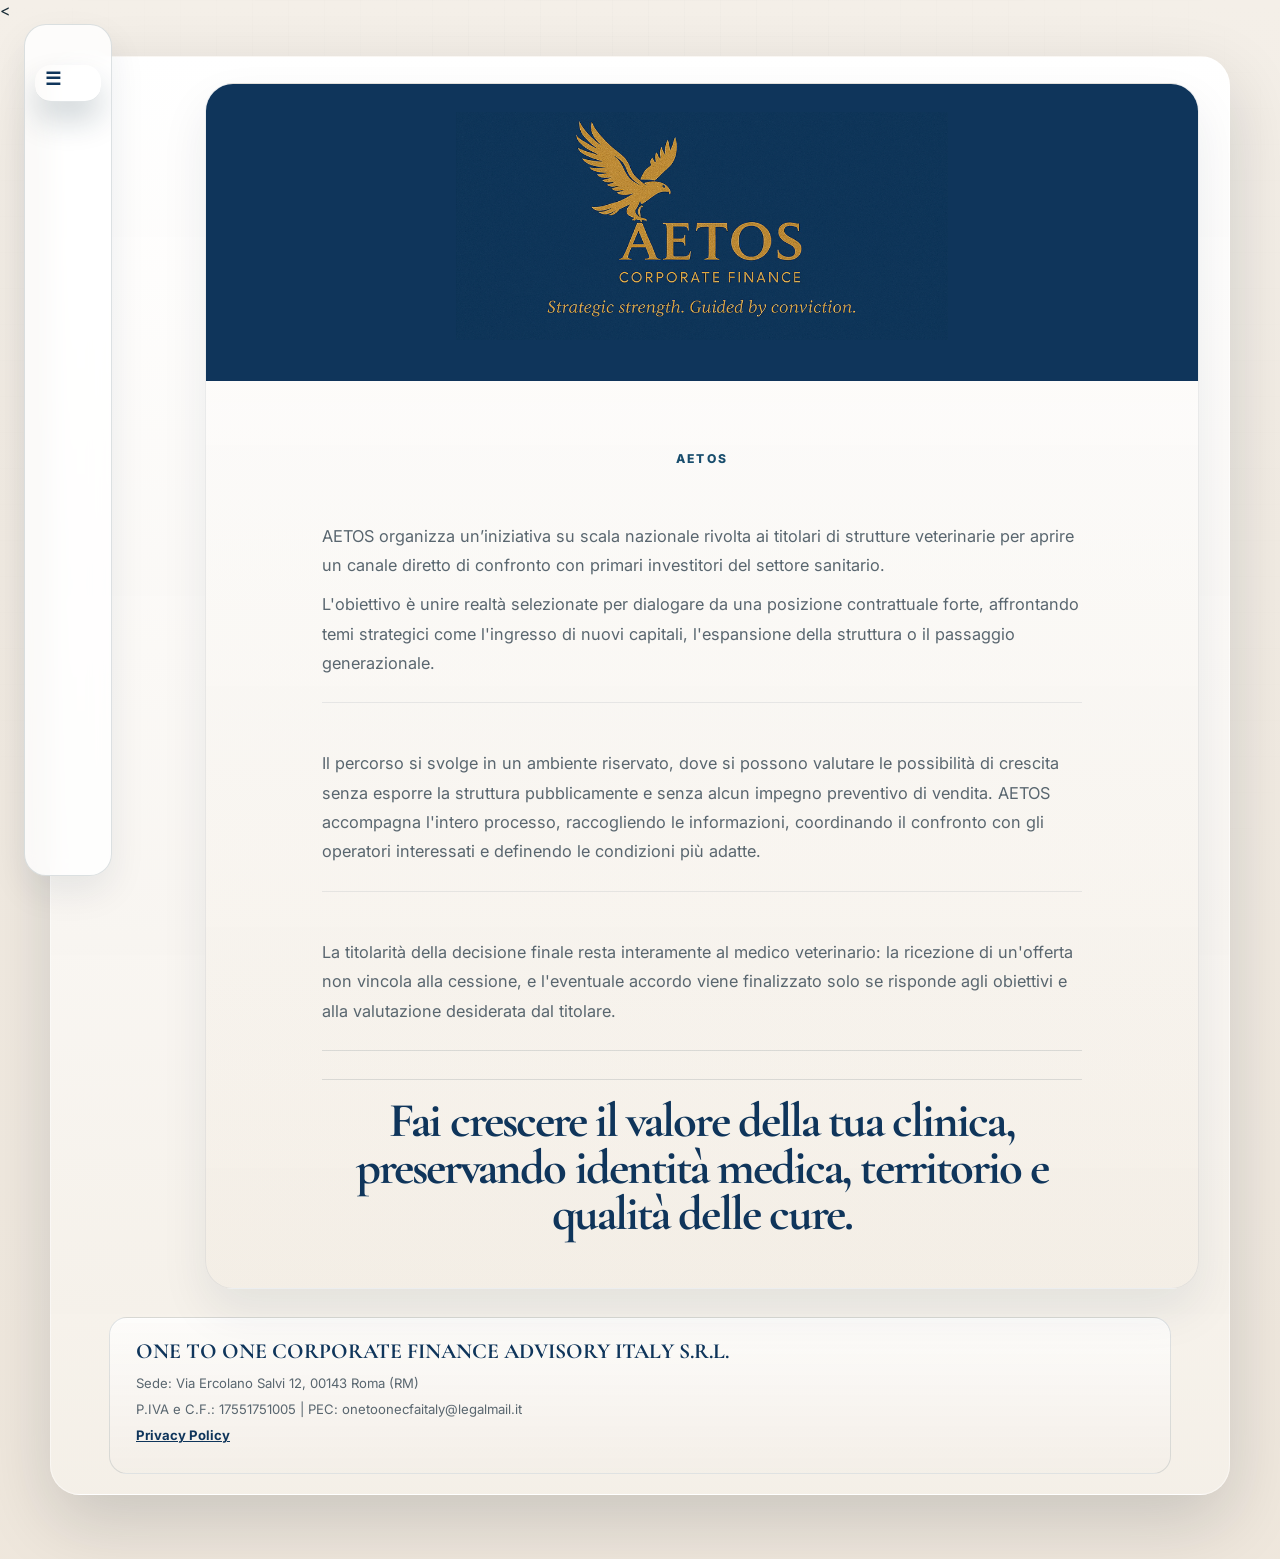
<file: index.html>
<<!DOCTYPE html>
<html lang="it">
<head>
    <meta charset="UTF-8">
    <meta name="viewport" content="width=device-width, initial-scale=1.0">
<link rel="stylesheet" href="style-mobile.css?v=999">
    <title>Candidatura | Veterinary Target Platform</title>

    <style>
        @import url('https://fonts.googleapis.com/css2?family=Cormorant+Garamond:wght@400;500;600;700&family=Inter:wght@400;500;600;700;800&display=swap');

:root {
            --navy-950: #071c2b;
            --navy-900: #0f355b;
            --navy-800: #123a53;
            --navy-700: #184d6d;
            --gold-500: #1b4d6d;
            --gold-400: #2a6488;
            --gold-300: #3d7ca0;
            --ivory: #f4efe7;
            --text: #172b36;
            --muted: #59666f;
            --panel: rgba(255, 255, 255, 0.96);
            --soft-border: rgba(13, 44, 61, 0.12);
            --shadow: 0 32px 90px rgba(7, 20, 29, 0.32);
            --ease-smooth: cubic-bezier(0.16, 1, 0.3, 1);
            --ease-out: cubic-bezier(0.22, 1, 0.36, 1);
        }

        * {
            box-sizing: border-box;
        }

        html {
            scroll-behavior: smooth;
        }

        body {
            margin: 0;
            font-family: "Inter", "Segoe UI", sans-serif;
            background: linear-gradient(180deg, rgba(244, 239, 232, 1), rgba(238, 230, 219, 0.96));
            color: var(--text);
            position: relative;
        }

        body::before {
            content: "";
            position: fixed;
            inset: 0;
            background-image:
                linear-gradient(rgba(13,44,61,0.015) 1px, transparent 1px),
                linear-gradient(90deg, rgba(13,44,61,0.015) 1px, transparent 1px);
            background-size: 36px 36px;
            mask-image: radial-gradient(circle at center, black 35%, transparent 100%);
            pointer-events: none;
        }

        ::selection {
            background: rgba(216, 181, 98, 0.35);
        }

        .page-shell {
            padding: 36px 22px 64px;
            position: relative;
            z-index: 1;
            min-height: 100vh;
        }

        .home-layout {
            max-width: 1180px;
            margin: 0 auto;
            min-height: 100%;
            position: relative;
        }

        .side-rail {
            position: fixed;
            top: 24px;
            left: 24px;
            width: 88px;
            min-height: calc(100vh - 48px);
            background: rgba(255, 255, 255, 0.82);
            border: 1px solid rgba(13, 44, 61, 0.14);
            border-radius: 22px;
            padding: 12px 10px;
            box-shadow: 0 16px 36px rgba(13, 44, 61, 0.08);
            backdrop-filter: blur(10px);
            transition: width 0.25s ease, padding 0.25s ease;
            overflow: hidden;
            z-index: 20;
            display: flex;
            flex-direction: column;
        }

        .side-rail.is-expanded {
            width: 230px;
            padding: 14px 12px;
        }

        .side-brand {
            display: flex;
            justify-content: flex-start;
            align-items: center;
            width: 100%;
            padding: 6px 0 12px 10px;
            border: none;
            background: transparent;
            cursor: pointer;
            border-bottom: 1px solid rgba(13, 44, 61, 0.12);
            margin-bottom: 14px;
            color: var(--navy-900);
            font-size: 1.1rem;
            line-height: 1;
        }

        .side-menu {
            display: none;
            flex-direction: column;
            gap: 10px;
            width: 100%;
            margin-top: 4px;
        }

        .side-rail.is-expanded .side-menu {
            display: flex;
        }

        .side-menu-button {
            width: 100%;
            display: flex;
            align-items: center;
            justify-content: center;
            gap: 10px;
            padding: 12px 14px;
            border: 1px solid rgba(13, 44, 61, 0.12);
            border-radius: 14px;
            background: rgba(255,255,255,0.9);
            color: var(--navy-900);
            font-size: 0.78rem;
            font-weight: 800;
            letter-spacing: 0.1em;
            text-transform: uppercase;
            cursor: pointer;
            transition: transform 0.25s var(--ease-out), border-color 0.25s var(--ease-out), box-shadow 0.25s var(--ease-out), background 0.25s var(--ease-out);
            text-align: center;
            position: relative;
            overflow: hidden;
        }

        .side-menu-button::after {
            content: "";
            position: absolute;
            left: 12px;
            right: 12px;
            bottom: 7px;
            height: 1px;
            background: rgba(13, 44, 61, 0.7);
            transform: scaleX(0);
            transform-origin: left center;
            transition: transform 0.3s var(--ease-out);
        }

        .side-menu-button:hover::after {
            transform: scaleX(1);
        }

        .side-menu-button:hover {
            transform: translateY(-1px);
            border-color: rgba(13, 44, 61, 0.26);
            box-shadow: 0 8px 18px rgba(13, 44, 61, 0.06);
            background: rgba(255,255,255,1);
        }

        .menu-icon {
            font-size: 1rem;
            line-height: 1;
        }

        .content-panel {
            min-height: 520px;
            background: linear-gradient(180deg, rgba(255,255,255,0.97), rgba(244,239,232,0.99));
            border: 1px solid rgba(13, 44, 61, 0.08);
            border-radius: 28px;
            box-shadow: 0 22px 48px rgba(13, 44, 61, 0.08);
            overflow: hidden;
            position: relative;
            margin-left: 124px;
        }

        .content-panel::before {
            display: none;
        }

        .home-empty-state {
            min-height: 420px;
            display: flex;
            align-items: center;
            justify-content: center;
            background: linear-gradient(180deg, rgba(255,255,255,0.1), rgba(216, 181, 98, 0.02));
            border-radius: 0 0 28px 28px;
            padding: 36px 18px 44px;
        }

        .origination-shell {
            width: min(100%, 860px);
            margin: 0 auto;
            padding: 12px 0 6px;
        }

        .origination-header {
            text-align: center;
            margin-bottom: 32px;
        }

        .origination-kicker {
            margin: 0;
            color: var(--navy-700);
            font-size: 0.76rem;
            font-weight: 800;
            letter-spacing: 0.18em;
            text-transform: uppercase;
        }

        .origination-flow {
            display: flex;
            flex-direction: column;
            align-items: center;
            gap: 22px;
        }

        .origination-step {
            width: min(100%, 760px);
            display: flex;
            align-items: center;
            gap: 20px;
            padding: 24px 0;
            background: transparent;
            border: none;
            border-bottom: 1px solid rgba(13, 44, 61, 0.08);
            border-radius: 0;
            box-shadow: none;
            opacity: 0;
            transform: translateY(24px);
            animation: originationFadeUp 0.7s ease forwards;
        }

        .origination-step-result {
            border-bottom: 1px solid rgba(13, 44, 61, 0.12);
            background: transparent;
            box-shadow: none;
        }

        .step-01 {
            animation-delay: 0.15s;
        }

        .step-02 {
            animation-delay: 0.9s;
        }

        .step-03 {
            animation-delay: 1.65s;
        }

        .step-copy {
            display: flex;
            flex-direction: column;
            gap: 10px;
            width: 100%;
        }

        .step-description {
            margin: 0;
            color: var(--muted);
            font-size: 1.02rem;
            line-height: 1.8;
        }

        .origination-slogan-wrap {
            width: min(100%, 760px);
            margin: 28px auto 0;
            text-align: center;
            opacity: 0;
            transform: translateY(24px);
            animation: originationFadeUp 0.8s ease forwards;
            animation-delay: 2.45s;
            padding-top: 18px;
            border-top: 1px solid rgba(13, 44, 61, 0.12);
        }

        .origination-slogan {
            margin: 0;
            color: var(--navy-900);
            font-family: "Cormorant Garamond", Georgia, serif;
            font-weight: 700;
            font-size: clamp(2.5rem, 3.8vw, 4.2rem);
            line-height: 0.96;
            letter-spacing: -0.04em;
        }

        .home-main-content {
            width: min(100%, 1040px);
            margin: 0 auto;
            padding: 8px 0 18px;
        }

        .section-shell {
            width: min(100%, 1000px);
            margin: 0 auto;
        }

        .hero-section {
            display: grid;
            grid-template-columns: minmax(0, 1.45fr) minmax(250px, 0.75fr);
            gap: 28px;
            align-items: center;
            padding: 10px 0 8px;
        }

        .section-kicker {
            margin: 0 0 14px;
            color: var(--navy-700);
            font-size: 0.74rem;
            font-weight: 800;
            letter-spacing: 0.18em;
            text-transform: uppercase;
        }

        .hero-copy h1 {
            margin: 0;
            font-size: clamp(3rem, 4vw, 5rem);
            line-height: 0.96;
            letter-spacing: -0.05em;
        }

        .lead {
            margin: 22px 0 0;
            color: var(--muted);
            font-size: 1.08rem;
            line-height: 1.8;
            max-width: 720px;
        }

        .hero-badges {
            display: flex;
            flex-wrap: wrap;
            gap: 12px;
            margin-top: 22px;
        }

        .mini-badge {
            display: inline-flex;
            align-items: center;
            padding: 10px 14px;
            border-radius: 999px;
            background: rgba(15, 53, 91, 0.06);
            border: 1px solid rgba(15, 53, 91, 0.12);
            font-size: 0.82rem;
            font-weight: 700;
            color: var(--navy-900);
            line-height: 1.2;
        }

        .hero-actions {
            margin-top: 28px;
        }

        .primary-button {
            display: inline-flex;
            align-items: center;
            justify-content: center;
            padding: 16px 24px;
            border-radius: 16px;
            background: linear-gradient(135deg, var(--navy-900), var(--navy-700), var(--gold-500));
            color: #edf4fb;
            font-size: 0.88rem;
            font-weight: 800;
            letter-spacing: 0.08em;
            text-transform: uppercase;
            text-decoration: none;
            box-shadow: 0 18px 30px rgba(13, 44, 61, 0.18);
            transition: transform 0.2s ease, box-shadow 0.2s ease, filter 0.2s ease;
        }

        .primary-button:hover {
            transform: translateY(-1px);
            box-shadow: 0 24px 38px rgba(13, 44, 61, 0.24);
            filter: brightness(1.04);
        }

        .hero-panel {
            background: linear-gradient(180deg, rgba(15, 53, 91, 0.06), rgba(15, 53, 91, 0.02));
            border: 1px solid rgba(15, 53, 91, 0.12);
            border-radius: 24px;
            padding: 22px 20px;
            box-shadow: inset 0 1px 0 rgba(255,255,255,0.7);
        }

        .metric {
            display: flex;
            flex-direction: column;
            gap: 4px;
            padding: 14px 0;
            border-bottom: 1px solid rgba(13, 44, 61, 0.08);
        }

        .metric:last-child {
            border-bottom: none;
            padding-bottom: 0;
        }

        .metric-value {
            font-size: clamp(1.8rem, 2vw, 2.6rem);
            font-weight: 800;
            line-height: 1;
            color: var(--navy-900);
            font-family: "Cormorant Garamond", Georgia, serif;
            letter-spacing: -0.04em;
        }

        .metric-label {
            color: var(--muted);
            font-size: 0.86rem;
            line-height: 1.6;
        }

        .section-heading {
            margin-bottom: 24px;
        }

        .section-heading h2 {
            margin: 0;
        }

        .comparison-grid,
        .conditions-grid,
        .process-grid {
            display: grid;
            gap: 20px;
        }

        .comparison-grid {
            grid-template-columns: repeat(2, minmax(0, 1fr));
        }

        .comparison-card,
        .condition-card,
        .process-step,
        .compact-form {
            background: linear-gradient(180deg, rgba(255,255,255,0.65), rgba(244,239,232,0.7));
            border: 1px solid rgba(13, 44, 61, 0.08);
            border-radius: 24px;
            box-shadow: inset 0 1px 0 rgba(255,255,255,0.7);
        }

        .comparison-card {
            padding: 24px 22px;
            transition: transform 0.25s var(--ease-out), border-color 0.25s var(--ease-out), box-shadow 0.25s var(--ease-out);
        }

        .comparison-card--featured {
            background: linear-gradient(180deg, rgba(15, 53, 91, 0.05), rgba(15, 53, 91, 0.02));
            border-color: rgba(15, 53, 91, 0.18);
            box-shadow: 0 22px 34px rgba(13, 44, 61, 0.06), inset 0 1px 0 rgba(255,255,255,0.7);
        }

        .comparison-card:hover,
        .condition-card:hover,
        .process-step:hover {
            transform: translateY(-2px);
            border-color: rgba(13, 44, 61, 0.18);
            box-shadow: 0 18px 28px rgba(13, 44, 61, 0.06), inset 0 1px 0 rgba(255,255,255,0.8);
        }

        .card-tag {
            display: inline-flex;
            padding: 8px 10px;
            border-radius: 999px;
            background: rgba(15, 53, 91, 0.06);
            border: 1px solid rgba(15, 53, 91, 0.12);
            color: var(--navy-700);
            font-size: 0.72rem;
            font-weight: 800;
            letter-spacing: 0.12em;
            text-transform: uppercase;
        }

        .comparison-card h3,
        .condition-card h3,
        .process-step h3 {
            margin: 18px 0 10px;
            color: var(--navy-900);
            font-size: 1.4rem;
            line-height: 1.2;
            font-family: "Cormorant Garamond", Georgia, serif;
        }

        .comparison-card ul {
            list-style: none;
            padding: 0;
            margin: 0;
            display: grid;
            gap: 10px;
        }

        .comparison-card li {
            position: relative;
            padding-left: 18px;
            color: var(--muted);
            line-height: 1.6;
            font-size: 0.96rem;
        }

        .comparison-card li::before {
            content: "✦";
            position: absolute;
            left: 0;
            top: 0;
            color: var(--navy-700);
        }

        .process-grid {
            grid-template-columns: repeat(4, minmax(0, 1fr));
        }

        .process-step {
            padding: 22px 18px;
        }

        .step-number {
            display: inline-flex;
            min-width: 48px;
            justify-content: center;
            padding: 7px 10px;
            border-radius: 10px;
            background: rgba(15, 53, 91, 0.06);
            color: var(--navy-900);
            font-size: 0.82rem;
            font-weight: 800;
            letter-spacing: 0.12em;
            text-transform: uppercase;
        }

        .process-step p {
            margin: 0;
            color: var(--muted);
            line-height: 1.7;
            font-size: 0.94rem;
        }

        .conditions-grid {
            grid-template-columns: repeat(auto-fit, minmax(280px, 1fr));
        }

        .condition-card {
            padding: 22px 20px;
        }

        .condition-tag {
            display: inline-flex;
            margin-bottom: 10px;
            padding: 9px 10px;
            border-radius: 10px;
            background: rgba(15, 53, 91, 0.06);
            border: 1px solid rgba(15, 53, 91, 0.12);
            color: var(--navy-900);
            font-size: 0.76rem;
            font-weight: 800;
            letter-spacing: 0.12em;
            text-transform: uppercase;
        }

        .condition-card p {
            margin: 0;
            color: var(--muted);
            line-height: 1.7;
            font-size: 0.96rem;
        }

        .application-section {
            padding-top: 6px;
        }

        .compact-form {
            padding: 22px;
        }

        .compact-form .grid {
            gap: 18px;
        }

        .checkbox-row {
            margin-top: 18px;
        }

        .checkbox-label {
            display: flex;
            align-items: center;
            gap: 10px;
            font-family: "Inter", "Segoe UI", sans-serif;
            font-size: 0.95rem;
            font-weight: 600;
            color: var(--muted);
        }

        .checkbox-label input {
            width: 18px;
            height: 18px;
            accent-color: var(--navy-900);
            margin: 0;
        }

        .privacy-error {
            display: none;
            margin: 10px 0 0 28px;
            color: #b42318;
            font-size: 0.9rem;
            font-weight: 700;
            line-height: 1.5;
        }

        .privacy-error.is-visible {
            display: block;
        }

        .home-section-spacer {
            padding-top: 6px;
        }

        @keyframes originationFadeUp {
            0% {
                opacity: 0;
                transform: translateY(24px);
            }
            100% {
                opacity: 1;
                transform: translateY(0);
            }
        }

        .content-section {
            display: none;
            padding: 30px 28px 40px;
        }

        .content-section.is-visible {
            display: block;
        }

        #progetto-section {
            min-height: 420px;
            padding: 0;
            background: transparent;
        }

        #candidati-section {
            padding-top: 18px;
        }

        #candidati-section form {
            padding: 8px 8px 6px;
        }

        #candidati-section form h2 {
            margin-top: 56px;
            margin-bottom: 20px;
        }

        #candidati-section form h2:first-of-type {
            margin-top: 18px;
        }

        #candidati-section .grid {
            gap: 28px;
            margin-bottom: 10px;
        }

        #candidati-section .question {
            margin: 0 0 22px;
            padding: 18px 18px 16px;
            border: 1px solid rgba(13, 44, 61, 0.08);
            border-radius: 22px;
            background: linear-gradient(180deg, rgba(255,255,255,0.52), rgba(244,239,232,0.65));
            box-shadow: inset 0 1px 0 rgba(255,255,255,0.7);
            transition: transform 0.3s var(--ease-out), border-color 0.3s var(--ease-out), box-shadow 0.3s var(--ease-out), background 0.3s var(--ease-out);
        }

        #candidati-section .question:hover {
            transform: translateY(-2px);
            border-color: rgba(13, 44, 61, 0.16);
            box-shadow: 0 16px 30px rgba(13, 44, 61, 0.06), inset 0 1px 0 rgba(255,255,255,0.8);
            background: linear-gradient(180deg, rgba(255,255,255,0.7), rgba(244,239,232,0.8));
        }

        #candidati-section .question + .question {
            margin-top: 8px;
        }

        #candidati-section .question > label {
            margin-bottom: 12px;
        }

        #candidati-section .question .note {
            margin-bottom: 12px;
        }

        #candidati-section .grid .question {
            margin-bottom: 0;
        }

        #candidati-section form button {
            margin-top: 32px;
        }

        #candidati-section.is-visible h2,
        #candidati-section.is-visible .question,
        #candidati-section.is-visible .grid,
        #candidati-section.is-visible button {
            opacity: 0;
            transform: translateY(22px);
            animation: candidateSectionReveal 0.75s var(--ease-smooth) forwards;
        }

        #candidati-section.is-visible h2 {
            animation-delay: 0.06s;
        }

        #candidati-section.is-visible .grid {
            animation-delay: 0.12s;
        }

        #candidati-section.is-visible .question {
            animation-delay: 0.18s;
        }

        #candidati-section.is-visible button {
            animation-delay: 0.32s;
        }

        @keyframes candidateSectionReveal {
            0% {
                opacity: 0;
                transform: translateY(22px);
            }
            100% {
                opacity: 1;
                transform: translateY(0);
            }
        }

        [data-reveal] {
            opacity: 0;
            transform: translateY(20px);
            transition: opacity 0.7s var(--ease-smooth), transform 0.7s var(--ease-smooth), box-shadow 0.35s var(--ease-out), border-color 0.35s var(--ease-out);
        }

        [data-reveal].is-visible {
            opacity: 1;
            transform: translateY(0);
        }

        .simple-page {
            max-width: 760px;
            margin: 0 auto;
            padding: 34px 36px 18px;
        }

        .content-section.is-visible {
            display: block;
        }

        .simple-page h1 {
            margin-bottom: 12px;
        }

        .simple-page p {
            color: var(--muted);
            line-height: 1.8;
            font-size: 1.02rem;
        }

        .simple-page .lead {
            margin: 0 0 22px;
            color: var(--muted);
            font-size: 1rem;
        }

        .privacy-page {
            max-width: 860px;
        }

        .privacy-page h1 {
            color: var(--navy-900);
            font-family: "Cormorant Garamond", Georgia, serif;
            font-size: clamp(2.2rem, 3.2vw, 3.5rem);
            line-height: 1.05;
            letter-spacing: -0.03em;
        }

        .privacy-page h2 {
            margin: 34px 0 10px;
            color: var(--navy-900);
            font-family: "Cormorant Garamond", Georgia, serif;
            font-size: clamp(1.55rem, 2vw, 2.1rem);
            line-height: 1.1;
        }

        .privacy-page p,
        .privacy-page li {
            color: var(--muted);
            font-size: 0.98rem;
            line-height: 1.8;
        }

        .privacy-page ul {
            margin: 0 0 22px;
            padding-left: 22px;
        }

        .privacy-page li {
            margin-bottom: 12px;
            padding-left: 4px;
        }

        .privacy-page a {
            color: var(--navy-900);
            font-weight: 700;
        }

        .privacy-page strong {
            color: var(--text);
        }

        .profile-grid {
            display: grid;
            grid-template-columns: repeat(2, minmax(0, 1fr));
            gap: 22px;
            margin-top: 26px;
        }

        .profile-card {
            position: relative;
            background: linear-gradient(180deg, rgba(255,255,255,0.72), rgba(244,239,232,0.82));
            border: 1px solid rgba(13, 44, 61, 0.12);
            border-radius: 26px;
            padding: 26px 24px;
            box-shadow: inset 0 1px 0 rgba(255,255,255,0.8), 0 18px 34px rgba(13, 44, 61, 0.06);
            overflow: hidden;
            transition: transform 0.35s var(--ease-out), box-shadow 0.35s var(--ease-out), border-color 0.35s var(--ease-out);
        }

        .profile-card::before {
            content: "";
            position: absolute;
            inset: 0 auto auto 0;
            width: 100%;
            height: 4px;
            background: linear-gradient(90deg, var(--navy-900), var(--gold-500), transparent);
        }

        .profile-card:hover {
            transform: translateY(-3px);
            border-color: rgba(13, 44, 61, 0.18);
            box-shadow: 0 24px 44px rgba(13, 44, 61, 0.09), inset 0 1px 0 rgba(255,255,255,0.85);
        }

        .profile-badge {
            display: inline-flex;
            align-items: center;
            padding: 7px 10px;
            border-radius: 999px;
            background: rgba(15, 53, 91, 0.06);
            border: 1px solid rgba(15, 53, 91, 0.1);
            color: var(--navy-900);
            font-size: 0.7rem;
            font-weight: 800;
            letter-spacing: 0.12em;
            text-transform: uppercase;
        }

        .profile-name {
            margin: 20px 0 8px;
            color: var(--navy-900);
            font-family: "Cormorant Garamond", Georgia, serif;
            font-size: clamp(2rem, 2.2vw, 2.8rem);
            line-height: 1;
            letter-spacing: -0.03em;
        }

        .profile-role {
            margin: 0 0 14px;
            color: var(--navy-700);
            font-size: 0.85rem;
            font-weight: 800;
            letter-spacing: 0.08em;
            text-transform: uppercase;
        }

        .profile-card p {
            margin: 0;
            color: var(--muted);
            line-height: 1.8;
            font-size: 0.98rem;
        }

        .contact-layout {
            display: grid;
            grid-template-columns: repeat(2, minmax(0, 1fr));
            gap: 20px;
            margin-top: 18px;
        }

        .contact-card {
            background: linear-gradient(180deg, rgba(15, 53, 91, 0.03), rgba(15, 53, 91, 0.01));
            border: 1px solid rgba(15, 53, 91, 0.10);
            border-radius: 20px;
            padding: 24px 22px;
            box-shadow: inset 0 1px 0 rgba(255,255,255,0.45);
            transition: transform 0.35s var(--ease-out), box-shadow 0.35s var(--ease-out), border-color 0.35s var(--ease-out);
        }

        .contact-card:hover {
            transform: translateY(-2px);
            border-color: rgba(13, 44, 61, 0.2);
            box-shadow: 0 18px 34px rgba(13, 44, 61, 0.08), inset 0 1px 0 rgba(255,255,255,0.6);
        }

        .contact-label {
            margin: 0 0 10px;
            color: var(--navy-900);
            font-size: 0.7rem;
            font-weight: 800;
            letter-spacing: 0.14em;
            text-transform: uppercase;
        }

        .contact-value {
            margin: 0;
            color: var(--text);
            font-size: 1rem;
            line-height: 1.7;
        }

        .contact-value a {
            color: var(--navy-900);
            text-decoration: none;
            font-weight: 600;
            position: relative;
        }

        .contact-value a::after {
            content: "";
            position: absolute;
            left: 0;
            bottom: -2px;
            width: 100%;
            height: 1px;
            background: rgba(13, 44, 61, 0.72);
            transform: scaleX(0);
            transform-origin: left;
            transition: transform 0.3s var(--ease-out);
        }

        .contact-value a:hover::after {
            transform: scaleX(1);
        }

        .contact-value a:hover {
            text-decoration: none;
        }

        .container {
            max-width: 1180px;
            margin: 0 auto;
            background: linear-gradient(180deg, rgba(255,255,255,0.985), rgba(244,239,232,0.97));
            border: 1px solid rgba(255,255,255,0.45);
            border-radius: 30px;
            box-shadow: 0 26px 70px rgba(7, 20, 29, 0.16);
            padding: 26px 30px 20px;
            overflow: hidden;
            position: relative;
        }

        .container::before {
            display: none;
        }

        .brand-header {
            display: flex;
            justify-content: center;
            padding: 10px 0 22px;
            border-bottom: 1px solid rgba(15, 53, 91, 0.22);
            margin-bottom: 22px;
            background: linear-gradient(180deg, #0f355b 0%, #0f355b 100%);
            border-radius: 22px 22px 0 0;
        }

        .brand-header img {
            display: block;
            width: min(100%, 540px);
            height: auto;
            filter: none;
            opacity: 1;
            padding: 18px 24px;
        }

        .hero {
            display: grid;
            grid-template-columns: minmax(0, 1.6fr) minmax(260px, 0.9fr);
            gap: 24px;
            align-items: center;
            padding: 16px 0 10px;
        }

        .eyebrow {
            margin: 0 0 10px;
            color: var(--navy-700);
            font-size: 0.72rem;
            font-weight: 800;
            letter-spacing: 0.18em;
            text-transform: uppercase;
        }

        h1 {
            margin: 0;
            font-family: "Cormorant Garamond", Georgia, serif;
            font-size: clamp(3.1rem, 4vw, 5.35rem);
            line-height: 0.93;
            letter-spacing: -0.05em;
            color: var(--navy-900);
            font-weight: 700;
        }

        .intro {
            color: var(--muted);
            margin: 18px 0 0;
            line-height: 1.8;
            font-size: 1.09rem;
            max-width: 780px;
        }

        .hero-aside {
            background: linear-gradient(155deg, var(--navy-900), var(--navy-700));
            color: #edf4fb;
            border-radius: 20px;
            padding: 22px 22px 18px;
            box-shadow: 0 18px 40px rgba(12, 28, 42, 0.22);
        }

        .card-label {
            margin: 0 0 14px;
            color: var(--gold-300);
            font-size: 0.72rem;
            font-weight: 700;
            letter-spacing: 0.16em;
            text-transform: uppercase;
        }

        .hero-aside ul {
            list-style: none;
            margin: 0;
            padding: 0;
            display: grid;
            gap: 12px;
        }

        .hero-aside li {
            display: flex;
            align-items: flex-start;
            gap: 10px;
            line-height: 1.45;
            color: #edf4fb;
        }

        .hero-aside li::before {
            content: "✦";
            color: var(--gold-500);
            font-size: 1rem;
            margin-top: 1px;
        }

        .stats-grid {
            display: grid;
            grid-template-columns: repeat(auto-fit, minmax(280px, 1fr));
            gap: 16px;
            margin: 24px 0 14px;
        }

        .stat-card {
            background: rgba(18, 58, 83, 0.04);
            border: 1px solid var(--soft-border);
            border-radius: 18px;
            padding: 18px 18px 16px;
            transition: transform 0.2s ease, box-shadow 0.2s ease, border-color 0.2s ease;
        }

        .stat-card:hover {
            transform: translateY(-2px);
            box-shadow: 0 16px 28px rgba(13, 44, 61, 0.08);
            border-color: rgba(216, 181, 98, 0.5);
        }

        .stat-number {
            margin: 0;
            color: var(--navy-900);
            font-size: clamp(1.35rem, 2vw, 1.8rem);
            font-weight: 800;
        }

        .stat-label {
            margin-top: 6px;
            color: var(--muted);
            font-size: 0.76rem;
            letter-spacing: 0.12em;
            text-transform: uppercase;
        }

        h2 {
            margin: 42px 0 18px;
            padding-bottom: 12px;
            border-bottom: 1px solid rgba(13, 44, 61, 0.12);
            font-family: "Cormorant Garamond", Georgia, serif;
            font-size: clamp(2.5rem, 2.9vw, 3.5rem);
            line-height: 1;
            color: var(--navy-900);
            letter-spacing: -0.03em;
            font-weight: 700;
        }

        .question {
            margin: 0 0 22px;
            padding: 0;
            background: transparent;
            border: none;
            border-radius: 0;
            backdrop-filter: none;
        }

        .question + .question {
            padding-top: 0;
            border-top: none;
        }

        label {
            display: block;
            font-family: "Cormorant Garamond", Georgia, serif;
            font-weight: 700;
            margin-bottom: 10px;
            color: var(--navy-900);
            font-size: 1.36rem;
            letter-spacing: 0.01em;
            text-transform: none;
        }

        input, select {
            width: 100%;
            padding: 14px 16px;
            border: 1px solid rgba(13, 44, 61, 0.18);
            border-radius: 14px;
            background: linear-gradient(180deg, rgba(255,255,255,0.99), rgba(245,239,232,0.96));
            box-sizing: border-box;
            font-size: 0.98rem;
            color: var(--text);
            transition: border-color 0.2s ease, box-shadow 0.2s ease, transform 0.2s ease, background 0.2s ease;
            box-shadow: inset 0 1px 0 rgba(255,255,255,0.6), 0 2px 5px rgba(13,44,61,0.02);
        }

        input:hover, select:hover {
            border-color: rgba(13, 44, 61, 0.28);
        }

        input:focus, select:focus {
            outline: none;
            border-color: var(--gold-500);
            box-shadow: 0 0 0 4px rgba(216, 181, 98, 0.16), inset 0 1px 0 rgba(255,255,255,0.7);
            background: linear-gradient(180deg, rgba(255,255,255,1), rgba(249,244,238,1));
        }

        .grid {
            display: grid;
            grid-template-columns: repeat(2, minmax(0, 1fr));
            gap: 22px;
        }

        .note {
            margin-top: 8px;
            color: var(--muted);
            font-size: 0.87rem;
            line-height: 1.6;
        }

        button {
            margin-top: 28px;
            width: 100%;
            padding: 18px 20px;
            border: none;
            border-radius: 16px;
            background: linear-gradient(135deg, var(--navy-900), var(--navy-700), var(--gold-500));
            color: #edf4fb;
            font-size: 0.95rem;
            font-weight: 800;
            letter-spacing: 0.08em;
            text-transform: uppercase;
            cursor: pointer;
            box-shadow: 0 18px 32px rgba(13, 44, 61, 0.2);
            transition: transform 0.2s ease, box-shadow 0.2s ease, filter 0.2s ease;
        }

        button:hover {
            transform: translateY(-1px);
            box-shadow: 0 24px 38px rgba(13, 44, 61, 0.28);
            filter: brightness(1.04);
        }

        .page-footer {
            margin-top: 30px;
            padding: 22px 18px 6px;
            border-top: 1px solid rgba(13, 44, 61, 0.12);
            color: var(--muted);
            font-size: 0.72rem;
            letter-spacing: 0.12em;
            text-transform: uppercase;
            font-weight: 700;
        }

        .footer-grid {
            display: grid;
            grid-template-columns: 1.1fr 1.4fr 1fr;
            gap: 22px;
            align-items: start;
            margin-bottom: 18px;
        }

        .footer-brand {
            display: flex;
            align-items: center;
        }

        .footer-brand img {
            width: min(100%, 220px);
            height: auto;
            filter: drop-shadow(0 10px 18px rgba(13, 44, 61, 0.12));
        }

        .footer-title {
            margin: 0 0 8px;
            color: var(--navy-900);
            font-size: 0.72rem;
            letter-spacing: 0.12em;
            text-transform: uppercase;
            font-weight: 800;
        }

        .footer-copy {
            margin: 0;
            line-height: 1.7;
            color: var(--muted);
            font-size: 0.78rem;
            letter-spacing: normal;
            text-transform: none;
        }

        .footer-links {
            display: grid;
            gap: 8px;
        }

        .footer-links a {
            color: var(--navy-700);
            text-decoration: none;
            font-size: 0.78rem;
            transition: color 0.2s ease;
            letter-spacing: normal;
            text-transform: none;
            position: relative;
        }

        .footer-links a::after {
            content: "";
            position: absolute;
            left: 0;
            bottom: -2px;
            width: 100%;
            height: 1px;
            background: rgba(13, 44, 61, 0.72);
            transform: scaleX(0);
            transform-origin: left;
            transition: transform 0.3s var(--ease-out);
        }

        .footer-links a:hover::after {
            transform: scaleX(1);
        }

        .footer-links a:hover {
            color: var(--navy-900);
        }

        .footer-note {
            text-align: center;
            padding-top: 12px;
            border-top: 1px solid rgba(13, 44, 61, 0.08);
            color: var(--muted);
            font-size: 0.7rem;
            letter-spacing: 0.1em;
            text-transform: uppercase;
            line-height: 1.6;
        }

        .legal-footer {
            margin: 28px 28px 0;
            padding: 22px 26px;
            border: 1px solid rgba(13, 44, 61, 0.12);
            border-radius: 18px;
            background: linear-gradient(180deg, rgba(255,255,255,0.78), rgba(244,239,232,0.84));
            box-shadow: inset 0 1px 0 rgba(255,255,255,0.72);
            color: var(--muted);
            font-size: 0.82rem;
            line-height: 1.7;
        }

        .legal-footer strong {
            display: block;
            margin-bottom: 8px;
            color: var(--navy-900);
            font-family: "Cormorant Garamond", Georgia, serif;
            font-size: 1.35rem;
            line-height: 1.1;
        }

        .legal-footer p {
            margin: 4px 0;
        }

        .legal-footer a {
            color: var(--navy-900);
            font-weight: 700;
        }

        @media (max-width: 768px) {
            .side-rail {
                position: static;
                width: 100%;
                min-height: auto;
            }

            .side-rail.is-expanded {
                width: 100%;
            }

            .content-panel {
                margin-left: 0;
                margin-top: 18px;
            }

            .container {
                padding: 22px 18px 12px;
            }

            .hero {
                grid-template-columns: 1fr;
            }

            .stats-grid,
            .grid {
                grid-template-columns: 1fr;
            }

            .brand-header img {
                width: min(100%, 380px);
            }

            .footer-grid {
                grid-template-columns: 1fr;
            }

            .legal-footer {
                margin: 22px 18px 0;
                padding: 18px 20px;
            }
        }
    </style>
</head>

<body>

<div class="page-shell">

<div class="container">

    <div class="home-layout">
        <aside class="side-rail" id="sideRail">
            <button class="side-brand" type="button" aria-label="Apri menu" id="menuToggle">
                ☰
            </button>

            <div class="side-menu">
                <button class="side-menu-button" type="button" data-home="true">
                    Home
                </button>

                <button class="side-menu-button" type="button" data-section="progetto-section">
                    Il Progetto
                </button>

                <button class="side-menu-button" type="button" data-section="candidati-section">
                    Candidati
                </button>

                <button class="side-menu-button" type="button" data-section="chi-siamo-section">
                    Chi siamo
                </button>

                <button class="side-menu-button" type="button" data-section="contatti-section">
                    Contatti
                </button>
            </div>
        </aside>

        <main class="content-panel">
            <header class="brand-header">
                <img src="logo/logo.png" alt="Veterinary Target Platform logo">
            </header>

            <div class="home-empty-state" id="homeEmptyState">
                <div class="origination-shell">
                    <div class="origination-header">
                        <p class="origination-kicker">AETOS</p>
                    </div>

                    <div class="origination-flow">
                        <div class="origination-step step-01">
                            <div class="step-copy">
                                <p class="step-description">
                                    AETOS organizza un’iniziativa su scala nazionale rivolta ai titolari di strutture veterinarie per aprire un canale diretto di confronto con primari investitori del settore sanitario.
                                </p>
                                <p class="step-description">
                                    L'obiettivo è unire realtà selezionate per dialogare da una posizione contrattuale forte, affrontando temi strategici come l'ingresso di nuovi capitali, l'espansione della struttura o il passaggio generazionale.
                                </p>
                            </div>
                        </div>

                        <div class="origination-step step-02">
                            <div class="step-copy">
                                <p class="step-description">
                                    Il percorso si svolge in un ambiente riservato, dove si possono valutare le possibilità di crescita senza esporre la struttura pubblicamente e senza alcun impegno preventivo di vendita. AETOS accompagna l'intero processo, raccogliendo le informazioni, coordinando il confronto con gli operatori interessati e definendo le condizioni più adatte.
                                </p>
                            </div>
                        </div>

                        <div class="origination-step origination-step-result step-03">
                            <div class="step-copy">
                                <p class="step-description">
                                    La titolarità della decisione finale resta interamente al medico veterinario: la ricezione di un'offerta non vincola alla cessione, e l'eventuale accordo viene finalizzato solo se risponde agli obiettivi e alla valutazione desiderata dal titolare.
                                </p>
                            </div>
                        </div>
                    </div>

                    <div class="origination-slogan-wrap">
                        <p class="origination-slogan">
                            <strong>Fai crescere il valore della tua clinica, preservando identità medica, territorio e qualità delle cure.</strong>
                        </p>
                    </div>
                </div>
            </div>

            <section id="progetto-section" class="content-section" data-reveal>
                <div class="home-main-content">
                    <section class="hero-section section-shell" data-reveal>
                        <div class="hero-copy">
                            <p class="section-kicker">AETOS | Iniziativa nazionale</p>
                            <h1>Valorizza la tua clinica veterinaria con la forza di un network.</h1>
                            <p class="lead">
                                Uniamo cliniche selezionate in gruppi omogenei per ottenere condizioni più favorevoli e confrontarsi con maggiore forza, senza vincoli sul prezzo finale.
                            </p>

                            <div class="hero-badges">
                                <span class="mini-badge">Valutazione riservata</span>
                                <span class="mini-badge">Valore aziendale da verificare</span>
                                <span class="mini-badge">Nessun impegno preventivo</span>
                            </div>

                            <p class="lead" style="margin-top: 18px; margin-bottom: 0;">
                                La candidatura non comporta alcun mandato, costo o impegno a vendere. Qualora la struttura
                                venga selezionata e il titolare decida di partecipare al progetto, potrà conferire ad AETOS
                                un mandato esclusivo per la gestione del processo. Il titolare sarà in ogni caso libero di
                                accettare o rifiutare qualsiasi proposta.
                            </p>

                            <div class="hero-actions">
                                <a class="primary-button" href="mailto:cirodicarluccio1@gmail.com">Richiedi il preventivo per una valutazione</a>
                            </div>
                        </div>

                        <aside class="hero-panel" aria-label="Dati principali del modello">
                            <div class="metric">
                                <span class="metric-value">più</span>
                                <span class="metric-label">cliniche selezionate per coorte</span>
                            </div>
                            <div class="metric">
                                <span class="metric-value">100%</span>
                                <span class="metric-label">libertà di accettare o rifiutare una proposta</span>
                            </div>
                            <div class="metric">
                                <span class="metric-value">5%</span>
                                <span class="metric-label">success fee solo a chiusura</span>
                            </div>
                        </aside>
                    </section>

                    <section class="section-shell home-section-spacer" data-reveal>
                        <div class="section-heading">
                            <p class="section-kicker">Vantaggio del gruppo</p>
                            <h2>Il vantaggio di lavorare insieme</h2>
                        </div>

                        <div class="comparison-grid">
                            <article class="comparison-card">
                                <div class="card-tag">Trattativa singola</div>
                                <h3>Un’interlocuzione gestita individualmente</h3>
                                <ul>
                                    <li>Contatto diretto con uno o più potenziali acquirenti.</li>
                                    <li>Gestione autonoma delle informazioni e delle richieste ricevute.</li>
                                    <li>Valutazione delle proposte sulla base delle interlocuzioni attivate dalla singola struttura.</li>
                                </ul>
                            </article>

                            <article class="comparison-card comparison-card--featured">
                                <div class="card-tag">Trattativa in rete</div>
                                <h3>Processo coordinato da AETOS</h3>
                                <p><strong>Accesso strutturato al mercato degli investitori</strong></p>
                                <ul>
                                    <li>Presentazione della clinica nell’ambito di un progetto rivolto a più investitori finanziari e industriali.</li>
                                    <li>Gestione coordinata delle informazioni, dei contatti e della negoziazione, mantenendo distinta la valutazione di ogni struttura.</li>
                                    <li>Piena autonomia del titolare nell’accettare o rifiutare qualsiasi proposta relativa alla propria clinica.</li>
                                </ul>
                            </article>
                        </div>
                    </section>

                    <section class="section-shell home-section-spacer" data-reveal>
                        <div class="section-heading">
                            <p class="section-kicker">Come funziona il processo</p>
                            <h2>Come funziona il processo</h2>
                        </div>

                        <div class="process-grid">
                            <article class="process-step">
                                <span class="step-number">01</span>
                                <h3>Compila il questionario</h3>
                                <p>Compili il questionario e raccogliamo le informazioni in forma riservata. Qualora ti selezionassimo, ti chiederemo di conferire il mandato per avviare il percorso di valutazione e negoziazione.</p>
                            </article>

                            <article class="process-step">
                                <span class="step-number">02</span>
                                <h3>Organizzazione del gruppo</h3>
                                <p>Raggruppiamo le cliniche per area e specializzazione, in modo da presentare una proposta più concreta e coordinata a chi è interessato al progetto.</p>
                            </article>

                            <article class="process-step">
                                <span class="step-number">03</span>
                                <h3>Confronto con operatori interessati</h3>
                                <p>Conduciamo il confronto con gli operatori interessati per definire le condizioni più favorevoli per ogni singola clinica.</p>
                            </article>

                            <article class="process-step">
                                <span class="step-number">04</span>
                                <h3>Decisione Finale Autonoma</h3>
                                <p>Il titolare resta libero di valutare ogni proposta in piena autonomia: può decidere di non vendere il 100% della struttura e di mantenere una quota minoritaria, oppure scegliere un diverso percorso di partecipazione. Il personale verrà preservato in base alla qualifica, alle competenze e alla continuità dell’attività. AETOS non comunica il nome della struttura senza autorizzazione, salvo che il destinatario abbia già firmato un patto di riservatezza con i veterinari. Il percorso di valutazione e negoziazione può svilupparsi nei successivi 12–24 mesi.</p>
                            </article>
                        </div>
                    </section>

                    <section class="section-shell home-section-spacer" data-reveal>
                        <div class="section-heading">
                            <p class="section-kicker">Condizioni &amp; trasparenza</p>
                            <h2>I pilastri dell'accordo</h2>
                        </div>

                        <div class="conditions-grid">
                            <article class="condition-card">
                                <span class="condition-tag">Success Fee 5%</span>
                                <h3>Compenso solo a chiusura</h3>
                                <p>Il compenso matura esclusivamente a rogito concluso, calcolato sul valore della transazione, senza anticipi o costi fissi in fase iniziale.</p>
                            </article>

                            <article class="condition-card">
                                <span class="condition-tag">Zero Retention</span>
                                <h3>Nessun costo iniziale</h3>
                                <p>Entrare nella coorte e sostenere lo screening iniziale non comporta anticipo, trattenuta né costi fissi da parte del titolare.</p>
                            </article>

                            <article class="condition-card">
                                <span class="condition-tag">Mandato &amp; riservatezza</span>
                                <h3>Durata e confidentialità</h3>
                                <p>Il mandato ha durata di 12 mesi, rinnovabile ad altri 6 mesi se concordato, e garantisce la massima riservatezza delle informazioni e dei nomi condivisi nel percorso.</p>
                            </article>
                        </div>
                    </section>

                </div>
            </section>

            <section id="candidati-section" class="content-section" data-reveal>
                <form method="POST" action="https://formspree.io/f/xbgjqeoe">

        <!-- DATI STRUTTURA -->

        <h2>1. Dati della struttura</h2>

        <div class="grid">

            <div class="question">
                <label>Nome struttura</label>
                <input type="text" name="nome_struttura" required>
            </div>

            <div class="question">
                <label>Anno di apertura</label>
                <input type="number" name="anno_apertura">
            </div>

            <div class="question">
                <label>Regione</label>
                <input type="text" name="regione" required>
            </div>

            <div class="question">
                <label>Provincia</label>
                <input type="text" name="provincia" required>
            </div>

            <div class="question">
                <label>Comune</label>
                <input type="text" name="comune" required>
            </div>

        </div>

        <div class="question">
            <label>Tipologia di struttura</label>

            <select name="tipologia">
                <option>Ambulatorio</option>
                <option>Clinica veterinaria</option>
                <option>Ospedale veterinario</option>
                <option>Centro specialistico</option>
                <option>Gruppo con più sedi</option>
                <option value="Altro">Altro / più delle opzioni indicate</option>
            </select>
        </div>

        <div class="question" id="tipologia-altro-wrapper" style="display: none;">
            <label>Specificare la tipologia di struttura</label>
            <input type="text" name="tipologia_altro" placeholder="Es. struttura ibrida, centro di riabilitazione, ecc.">
        </div>

        <div class="question">
            <label>Numero di sedi</label>

            <select name="numero_sedi">
                <option>1</option>
                <option>2</option>
                <option>3</option>
                <option>4</option>
                <option>5+</option>
            </select>
        </div>

        <div class="question">
            <label>Struttura della cap table</label>

            <select id="cap-table-control-index" name="cap_table_control" required>
                <option value="Controllo">Controllo</option>
                <option value="Controllo congiunto">Controllo congiunto</option>
            </select>
        </div>

        <div class="question" id="cap-table-partners-index" style="display: none;">
            <label for="cap-table-partner-count-index">Numero di soci in caso di controllo congiunto</label>
            <input id="cap-table-partner-count-index" type="number" name="cap_table_partner_count" min="2">
        </div>


        <!-- FINANZA -->

        <h2>2. Redditività e solidità finanziaria</h2>

        <div class="question">
            <label>Fatturato annuo (in base a dati disponibili e contabilità)</label>

            <select name="fatturato">
                <option>€500.000 – €800.000</option>
                <option>€800.000 – €1.500.000</option>
                <option>€1.500.000 – €3.000.000</option>
                <option>€3.000.000 – €5.000.000</option>
                <option>€5.000.000 – €10.000.000</option>
                <option>Oltre €10.000.000</option>
            </select>
        </div>

        <div class="question">
            <label>EBITDA: utile prima delle imposte, degli interessi, dell'ammortamento e delle svalutazioni</label>
            <div class="note">
                È utile per capire la redditività operativa della struttura, senza considerare compensi soci, spese personali e affitti non a valore di mercato. Indicare il valore percentuale rispetto al fatturato.
            </div>

            <select name="ebitda_margin">
                <option>Meno del 5%</option>
                <option>5% – 10%</option>
                <option>10% – 15%</option>
                <option>15% – 20%</option>
                <option>20% – 25%</option>
                <option>25% – 30%</option>
                <option>Oltre 30%</option>
            </select>
        </div>

        <div class="question">
            <label>Investimenti / CapEx negli ultimi 3 anni</label>

            <select name="capex">
                <option>Bassi</option>
                <option>Moderati</option>
                <option>Elevati</option>
                <option>Molto elevati</option>
            </select>
        </div>

        <div class="question">
            <label>Principali fonti di ricavo (stime orientative, se non disponibili contabilità)</label>
            <div class="note">
                Indicare le principali fonti di ricavo e, dove necessario, utilizzare stime orientative.
            </div>

            <select name="ricavi">
                <option>Visite e medicina di base</option>
                <option>Chirurgia</option>
                <option>Diagnostica</option>
                <option>Mix bilanciato di servizi</option>
                <option>Specialistica / referral</option>
                <option value="Altro">Altro / più delle opzioni indicate</option>
            </select>
        </div>

        <div class="question" id="ricavi-altro-wrapper" style="display: none;">
            <label>Specificare altre principali fonti di ricavo</label>
            <input type="text" name="ricavi_altro" placeholder="Es. telemedicina, prevenzione, servizi premium, ecc.">
        </div>


        <!-- STAFF -->

        <h2>3. Indipendenza clinica e personale</h2>

        <div class="question">
            <label>Quanti veterinari operano nella struttura?</label>
            <div class="grid">
                <div class="question">
                    <label>Totale veterinari</label>
                    <input type="number" name="numero_veterinari" min="0">
                </div>

                <div class="question">
                    <label>Dipendenti</label>
                    <input type="number" name="veterinari_dipendenti" min="0">
                </div>

                <div class="question">
                    <label>Partita IVA</label>
                    <input type="number" name="veterinari_partita_iva" min="0">
                </div>

                <div class="question">
                    <label>Co.co.co</label>
                    <input type="number" name="veterinari_cococo" min="0">
                </div>

                <div class="question">
                    <label>Altro</label>
                    <input type="number" name="veterinari_altro" min="0">
                </div>
            </div>
        </div>

        <div class="question">
            <label>Che percentuale dei ricavi dipende dalla presenza del titolare/fondatore?</label>

            <select name="ricavi_fondatore">
                <option>Meno del 20%</option>
                <option>20% – 30%</option>
                <option>30% – 40%</option>
                <option>40% – 50%</option>
                <option>Oltre 50%</option>
            </select>
        </div>

        <div class="question">
            <label>Turnover del personale negli ultimi 12 mesi</label>

            <select name="turnover">
                <option>Basso</option>
                <option>Moderato</option>
                <option>Elevato</option>
            </select>
        </div>

        <div class="question">
            <label>Costo totale del personale / fatturato (inclusi dipendenti, partita IVA, ecc.)</label>

            <select name="staff_cost">
                <option>Meno del 40%</option>
                <option>40% – 45%</option>
                <option>45% – 50%</option>
                <option>50% – 60%</option>
                <option>Oltre 60%</option>
            </select>
        </div>

        <!-- SERVIZI -->

        <h2>4. Infrastruttura e servizi</h2>

        <div class="question">
            <label>La struttura offre servizio H24 / pronto soccorso?</label>

            <select name="h24">
                <option>Sì</option>
                <option>No</option>
                <option>Parzialmente</option>
            </select>
        </div>

        <div class="question">
            <label>Quali servizi diagnostici sono disponibili internamente?</label>

            <select name="diagnostica">
                <option>Diagnostica di base</option>
                <option>Laboratorio analisi interno</option>
                <option>Radiologia digitale</option>
                <option>Ecografia</option>
                <option>TC</option>
                <option>RMN</option>
                <option value="Altro">Altro / più delle opzioni indicate</option>
            </select>
        </div>

        <div class="question">
            <label>Specifica quali servizi fra quelli sopra indicati sono forniti. Se più di uno, indicali separati da una virgola.</label>
            <input type="text" name="diagnostica_altro" placeholder="Es. ecografia, TC, RMN">
        </div>

        <div class="question">
            <label>Superficie della struttura</label>

            <select name="superficie">
                <option>Meno di 100 mq</option>
                <option>100 – 250 mq</option>
                <option>250 – 500 mq</option>
                <option>500 – 1.000 mq</option>
                <option>Oltre 1.000 mq</option>
            </select>
        </div>

        <div class="question">
            <label>Immobile</label>

            <select name="immobile">
                <option>In affitto</option>
                <option>Di proprietà</option>
                <option>In parte di proprietà</option>
            </select>
        </div>


        <!-- PAZIENTI -->

        <h2>5. Pazienti e attività</h2>

        <div class="question">
            <label>Numero di pazienti nell'ultimo anno</label>

            <select name="pazienti_annui">
                <option>Meno di 1.000</option>
                <option>1.000 – 3.000</option>
                <option>3.000 – 5.000</option>
                <option>5.000 – 10.000</option>
                <option>Oltre 10.000</option>
            </select>
        </div>

        <div class="question">
            <label>Percentuale indicativa di nuovi pazienti all'anno</label>

            <select name="nuovi_pazienti">
                <option>Meno del 10%</option>
                <option>10% – 15%</option>
                <option>15% – 20%</option>
                <option>20% – 30%</option>
                <option>Oltre 30%</option>
            </select>
        </div>

        <div class="question">
            <label>Percentuale indicativa di pazienti inviati da altri veterinari / strutture</label>

            <select name="referral">
                <option>Meno del 10%</option>
                <option>10% – 20%</option>
                <option>20% – 30%</option>
                <option>30% – 50%</option>
                <option>Oltre 50%</option>
            </select>
        </div>

        <!-- M&A -->

        <h2>6. Interesse a un'operazione</h2>

        <div class="question">
            <label>Vuoi vendere la struttura?</label>

            <select name="interesse">
                <option>Sì</option>
                <option>Sì, mantengo una percentuale di minoranza</option>
            </select>
        </div>

        <div class="question">
            <label>Saresti disponibile a rimanere coinvolto nella gestione?</label>

            <select name="permanenza">
                <option>Sì</option>
                <option>No, l'azienda è in grado di sopravvivere da sola</option>
            </select>
        </div>


        <!-- CONTATTI -->

        <h2>7. Contatti</h2>

        <div class="grid">

            <div class="question">
                <label>Nome</label>
                <input type="text" name="nome" required>
            </div>

            <div class="question">
                <label>Cognome</label>
                <input type="text" name="cognome" required>
            </div>

        </div>

        <div class="grid">

            <div class="question">
                <label>Email</label>
                <input type="email" name="email" required>
            </div>

            <div class="question">
                <label>Telefono</label>
                <input type="tel" name="telefono" required>
            </div>

        </div>

        <div class="question">
            <div class="checkbox-row">
                <label class="checkbox-label" for="privacy-consent-index">
                    <input id="privacy-consent-index" type="checkbox" name="privacy_consent" required>
                    <span>
                        Dichiaro di aver letto l'<a href="#informativa-privacy">Informativa Privacy</a> e acconsento al trattamento dei dati aziendali
                        forniti per lo screening preliminare della struttura e per la verifica anonima (blind)
                        dell'interesse da parte del network di investitori AETOS.
                    </span>
                </label>
                <p id="privacy-error-index" class="privacy-error" role="alert" aria-live="polite">
                    Devi confermare di aver letto l'Informativa Privacy per proseguire.
                </p>
            </div>
        <button type="submit">
            Invia candidatura
        </button>
        </div>

                </form>
            </section>

            <section id="informativa-privacy-section" class="content-section" data-reveal>
                <div class="simple-page privacy-page">
                    <h1 id="informativa-privacy">Informativa sul Trattamento dei Dati Personali (Privacy Policy)</h1>
                    <p class="lead"><em>Ai sensi dell'art. 13 del Regolamento (UE) 2016/679 ("GDPR")</em></p>

                    <p>La presente informativa descrive le modalita di gestione, raccolta e trattamento dei dati personali e delle informazioni aziendali fornite dagli utenti e dai titolari, soci o legali rappresentanti di strutture e cliniche veterinarie che interagiscono con la nostra piattaforma web, richiedono informazioni sui servizi di advisory o trasmettono il questionario informativo per la valutazione preliminare finalizzata a percorsi di aggregazione, espansione o apertura del capitale.</p>

                    <h2>1. Titolare del Trattamento</h2>
                    <p>Il Titolare del trattamento dei dati e ONEtoONE Corporate Finance Group, con sede in Via Ercolano Salvi 12, 00143 Roma, Italia, telefono +39 335 5697097, sito web <a href="https://www.onetoonecf.com" target="_blank" rel="noopener noreferrer">www.onetoonecf.com</a>. Per qualsiasi richiesta di chiarimento, informazione o esercizio dei diritti in materia di protezione dei dati personali, e possibile contattare direttamente i referenti del progetto all'indirizzo email <a href="mailto:aetoscorporatefinance@gmail.com">aetoscorporatefinance@gmail.com</a> oppure <a href="mailto:cirodicarluccio1@gmail.com">cirodicarluccio1@gmail.com</a>.</p>

                    <h2>2. Dati Raccolti e Oggetto del Trattamento</h2>
                    <p>Nel contesto delle interazioni con la piattaforma e dello svolgimento delle attivita preliminari di analisi, vengono raccolte esclusivamente le informazioni strettamente necessarie allo svolgimento delle finalita richieste. Tali dati comprendono: informazioni anagrafiche e recapiti di contatto (nome, cognome, indirizzo email, recapito telefonico e ruolo ricoperto all'interno della struttura sanitaria); informazioni economico-gestionali ed operative relative alla clinica veterinaria fornite tramite il questionario o comunicate successivamente (regione o area geografica, dimensioni dell'organico e numero di medici veterinari, fatturato e marginalita indicativi, specializzazioni mediche offerte e dotazioni diagnostiche o strumentali); dati tecnici di navigazione raccolti in via automatizzata dai sistemi informatici per il corretto funzionamento del sito web (indirizzi IP, orari di connessione e parametri del browser).</p>

                    <h2>3. Finalita e Basi Giuridiche del Trattamento</h2>
                    <p>I dati conferiti vengono trattati per scopi determinati e sempre supportati da un'idonea base giuridica ai sensi dell'art. 6 del GDPR:</p>
                    <ul>
                        <li><strong>Riscontro alle richieste di contatto:</strong> per rispondere ai quesiti, richieste di chiarimento o manifestazioni di interesse inviate dall'interessato. La base giuridica risiede nell'esecuzione di misure precontrattuali adottate su richiesta del titolare della clinica.</li>
                        <li><strong>Screening preliminare della clinica veterinaria:</strong> per analizzare i dati trasmessi tramite questionario, verificare i requisiti di adesione al progetto e comunicare al titolare l'esito della valutazione di idoneita. La base giuridica e costituita dall'esecuzione di misure precontrattuali.</li>
                        <li><strong>Verifica preliminare dell'interesse di mercato in forma cieca (Blind Profile):</strong> per consentire a ONEtoONE Corporate Finance Group di sondare l'eventuale interesse di fondi, gruppi sanitari o investitori prima dell'eventuale conferimento del mandato formale. Il trattamento e effettuato sulla base del legittimo interesse e delle misure precontrattuali richieste dall'interessato, operando unicamente tramite profili aggregati e totalmente anonimizzati.</li>
                        <li><strong>Esecuzione del mandato di advisory:</strong> qualora, all'esito positivo dello screening, le parti decidano di formalizzare un mandato professionale di rappresentanza e assistenza nella negoziazione. La base giuridica e l'esecuzione di un contratto formale.</li>
                        <li><strong>Adempimento di obblighi legali e tutela dei diritti:</strong> per adempiere a prescrizioni civilistiche, tributarie e antiriciclaggio applicabili all'attivita di consulenza aziendale, nonche per la difesa degli interessi legittimi del Titolare in caso di contenziosi.</li>
                    </ul>

                    <h2>4. Protocollo di Riservatezza e Gestione "Blind" (Fase Pre-Mandato)</h2>
                    <p>La tutela della confidenzialita dell'identita della struttura veterinaria costituisce un principio cardine del nostro operato. La compilazione e l'invio del questionario conoscitivo non vincolano in alcun modo il titolare alla vendita della propria attivita, ne comportano mandati preventivi o costi fissi. L'eventuale confronto preliminare con investitori o operatori del settore sanitario finalizzato a verificare manifestazioni di interesse si svolge unicamente attraverso dati aggregati, indicatori dimensionali generici e macro-aree geografiche, senza mai consentire l'identificazione della clinica. Il nome della struttura, l'indirizzo esatto, l'identita dei soci o del personale non saranno in alcun caso comunicati, ceduti o rivelati a potenziali investitori o soggetti terzi senza il previo conferimento del mandato formale e l'espressa autorizzazione scritta del titolare. Anche successivamente al mandato, ogni informazione analitica sara condivisa esclusivamente con soggetti terzi vincolati da un preventivo accordo di riservatezza (Non-Disclosure Agreement - NDA).</p>

                    <h2>5. Destinatari e Modalita del Trattamento</h2>
                    <p>I dati personali e aziendali sono trattati mediante strumenti elettronici, informatici e telematici dotati di misure di sicurezza tecniche e organizzative adeguate a prevenire perdite, accessi non autorizzati o usi impropri. I dati non vengono ceduti a terzi per finalita promozionali. Possono averne accesso unicamente i professionisti, consulenti e collaboratori interni autorizzati e soggetti a doveri di segreto professionale, nonche fornitori tecnici esterni (quali hosting provider e piattaforme cloud) nominati Responsabili del Trattamento ai sensi dell'art. 28 del GDPR. I dati non sono diffusi pubblicamente e non vengono trasferiti al di fuori dello Spazio Economico Europeo, fatto salvo il ricorso a strumenti informatici conformi agli standard e alle garanzie approvate dalla Commissione Europea.</p>

                    <h2>6. Tempi di Conservazione dei Dati</h2>
                    <p>Le informazioni fornite tramite questionario che non dovessero risultare idonee o che non diano seguito all'accordo di advisory saranno cancellate o trasformate in forma totalmente anonima entro 60 giorni dalla comunicazione dell'esito, o tempestivamente su semplice richiesta dell'interessato. Per le strutture che abbiano superato lo screening e per le quali si concordi di valutare congiuntamente il percorso nei mesi successivi, le informazioni saranno conservate per un periodo compreso tra i 12 e i 24 mesi, corrispondente all'orizzonte temporale del ciclo di aggregazione e negoziazione. I dati relativi a mandati conferiti e conclusi formalmente saranno conservati per 10 anni in adempimento degli obblighi civilistici e fiscali di legge.</p>

                    <h2>7. Diritti dell'Interessato</h2>
                    <p>In qualsiasi momento, l'interessato ha il diritto di richiedere l'accesso ai propri dati personali, la verifica della loro esattezza, l'aggiornamento, la rettifica o l'integrazione, nonche la cancellazione totale dei dati trattati (diritto all'oblio). E altresi possibile richiedere la limitazione del trattamento, opporsi all'elaborazione dei dati per motivi legittimi o chiedere la portabilita dei dati in formato strutturato e leggibile da dispositivo automatico. Tali richieste possono essere inviate liberamente e senza formalita agli indirizzi email <a href="mailto:aetoscorporatefinance@gmail.com">aetoscorporatefinance@gmail.com</a> oppure <a href="mailto:cirodicarluccio1@gmail.com">cirodicarluccio1@gmail.com</a>. Qualora ritenga che il trattamento sia avvenuto in violazione delle vigenti norme sulla tutela dei dati personali, l'interessato ha inoltre il diritto di proporre reclamo all'Autorita Garante per la Protezione dei Dati Personali (Piazza Venezia 11, 00187 Roma - <a href="https://www.garanteprivacy.it" target="_blank" rel="noopener noreferrer">www.garanteprivacy.it</a>).</p>

                    <p><em>Data ultimo aggiornamento: Settembre 2026</em></p>
                </div>
            </section>

            <section id="chi-siamo-section" class="content-section" data-reveal>
                <div class="simple-page">
                    <h1>Chi siamo</h1>
                    <p class="lead">
                        Aetos nasce per supportare imprenditori e aziende nelle decisioni più importanti, unendo
                        esperienza finanziaria, governance e consulenza strategica a un approccio concreto, attento e
                        orientato ai risultati.
                    </p>

                    <div class="profile-grid">
                        <article class="profile-card" data-reveal>
                            <span class="profile-badge">Senior Consultant</span>
                            <h2 class="profile-name">Ciro Di Carluccio</h2>
                            <p class="profile-role">Senior Consultant &amp; Corporate Governance Specialist</p>
                            <p>
                                Dottore Commercialista e Revisore Legale con una consolidata carriera ai vertici della
                                consulenza e revisione internazionale (già Senior Partner e CEO di linea in Deloitte).
                                Ricopre incarichi di primo piano negli organi di controllo e di amministrazione di
                                primarie società quotate e corporate, tra cui Presidente del Collegio Sindacale di Reply
                                S.p.A. Esperto in governance, audit, compliance e controllo strategico d'impresa.
                            </p>
                        </article>

                        <article class="profile-card" data-reveal>
                            <span class="profile-badge">Senior Consultant</span>
                            <h2 class="profile-name">Riccardo Losi</h2>
                            <p class="profile-role">Senior Consultant &amp; Financial Consultant</p>
                            <p>
                                Dottore Commercialista, Revisore Legale e docente universitario a contratto presso la
                                LUISS Guido Carli. Vanta una pluriennale esperienza nella consulenza gestionale,
                                tributaria e finanziaria per imprese e gruppi industriali, oltre a un'attività di rilievo
                                nella corporate governance e negli organi di controllo di società quotate e vigilate
                                (già Presidente del Collegio Sindacale di realtà di rilievo e referente in commissioni
                                CNDCEC).
                            </p>
                        </article>
                    </div>
                </div>
            </section>

            <section id="contatti-section" class="content-section" data-reveal>
                <div class="simple-page">
                    <h1>Contatti</h1>
                    <p class="lead">
                        Per affrontare insieme le tue esigenze, valutare opportunità di crescita e capire le soluzioni più adeguate al tuo business, puoi contattarci in totale riservatezza per una prima conversazione senza impegno.
                    </p>

                    <div class="contact-layout">
                        <div class="contact-card">
                            <p class="contact-label">Email</p>
                            <p class="contact-value">
                                <a href="mailto:cirodicarluccio1@gmail.com">cirodicarluccio1@gmail.com</a>
                            </p>
                            <p class="contact-value" style="margin-top: 10px;">
                                <a href="mailto:aetoscorporatefinance@gmail.com">aetoscorporatefinance@gmail.com</a>
                            </p>
                        </div>

                        <div class="contact-card">
                            <p class="contact-label">Sede</p>
                            <p class="contact-value">
                                Viale Europa 55<br>
                                00144 Roma RM
                            </p>
                        </div>
                    </div>
                </div>
            </section>
        </main>

        <footer class="legal-footer" aria-label="Informazioni societarie">
            <strong>ONE TO ONE CORPORATE FINANCE ADVISORY ITALY S.R.L.</strong>
            <p>Sede: Via Ercolano Salvi 12, 00143 Roma (RM)</p>
            <p>P.IVA e C.F.: 17551751005 | PEC: onetoonecfaitaly@legalmail.it</p>
            <p><a href="#informativa-privacy">Privacy Policy</a></p>
        </footer>
    </div>
</div>

<script>
    const sideRail = document.getElementById('sideRail');
    const menuToggle = document.getElementById('menuToggle');
    const menuButtons = document.querySelectorAll('.side-menu-button');
    const sections = document.querySelectorAll('.content-section');
    const homeEmptyState = document.getElementById('homeEmptyState');
    const revealItems = document.querySelectorAll('[data-reveal]');
    const tipologiaSelect = document.querySelector('select[name="tipologia"]');
    const tipologiaAltroWrapper = document.getElementById('tipologia-altro-wrapper');
    const tipologiaAltroInput = document.querySelector('input[name="tipologia_altro"]');
    const ricaviSelect = document.querySelector('select[name="ricavi"]');
    const ricaviAltroWrapper = document.getElementById('ricavi-altro-wrapper');
    const ricaviAltroInput = document.querySelector('input[name="ricavi_altro"]');
    const capTableControl = document.getElementById('cap-table-control-index');
    const capTablePartnersWrapper = document.getElementById('cap-table-partners-index');
    const capTablePartnerCount = document.getElementById('cap-table-partner-count-index');
    const privacyConsent = document.getElementById('privacy-consent-index');
    const privacyError = document.getElementById('privacy-error-index');

    if (privacyConsent && privacyError) {
        privacyConsent.addEventListener('invalid', () => {
            privacyError.classList.add('is-visible');
            privacyConsent.setCustomValidity('Devi confermare di aver letto l\'Informativa Privacy per proseguire.');
        });

        privacyConsent.addEventListener('change', () => {
            privacyConsent.setCustomValidity('');
            privacyError.classList.toggle('is-visible', !privacyConsent.checked);
        });
    }

    const revealObserver = new IntersectionObserver((entries) => {
        entries.forEach((entry) => {
            if (entry.isIntersecting) {
                entry.target.classList.add('is-visible');
                revealObserver.unobserve(entry.target);
            }
        });
    }, {
        threshold: 0.16,
        rootMargin: '0px 0px -30px 0px'
    });

    const showHome = () => {
        sections.forEach((section) => {
            section.classList.remove('is-visible');
        });
        homeEmptyState.style.display = 'flex';
    };

    const showSection = (sectionId) => {
        sections.forEach((section) => {
            section.classList.toggle('is-visible', section.id === sectionId);
        });
        homeEmptyState.style.display = 'none';
    };

    revealItems.forEach((item, index) => {
        item.style.transitionDelay = `${index * 90}ms`;
        revealObserver.observe(item);
    });

    const toggleTipologiaAltro = () => {
        if (!tipologiaSelect || !tipologiaAltroWrapper || !tipologiaAltroInput) {
            return;
        }

        const showAltro = tipologiaSelect.value === 'Altro';
        tipologiaAltroWrapper.style.display = showAltro ? 'block' : 'none';

        if (!showAltro) {
            tipologiaAltroInput.value = '';
        }
    };

    if (tipologiaSelect) {
        tipologiaSelect.addEventListener('change', toggleTipologiaAltro);
        toggleTipologiaAltro();
    }

    const toggleRicaviAltro = () => {
        if (!ricaviSelect || !ricaviAltroWrapper || !ricaviAltroInput) {
            return;
        }

        const showAltro = ricaviSelect.value === 'Altro';
        ricaviAltroWrapper.style.display = showAltro ? 'block' : 'none';

        if (!showAltro) {
            ricaviAltroInput.value = '';
        }
    };

    if (ricaviSelect) {
        ricaviSelect.addEventListener('change', toggleRicaviAltro);
        toggleRicaviAltro();
    }

    const toggleCapTablePartners = () => {
        if (!capTableControl || !capTablePartnersWrapper || !capTablePartnerCount) {
            return;
        }

        const isJointControl = capTableControl.value === 'Controllo congiunto';
        capTablePartnersWrapper.style.display = isJointControl ? 'block' : 'none';
        capTablePartnerCount.required = isJointControl;

        if (!isJointControl) {
            capTablePartnerCount.value = '';
        }
    };

    if (capTableControl) {
        capTableControl.addEventListener('change', toggleCapTablePartners);
        toggleCapTablePartners();
    }

    showHome();

    menuToggle.addEventListener('click', () => {
        sideRail.classList.toggle('is-expanded');
    });

    menuButtons.forEach((button) => {
        button.addEventListener('click', () => {
            sideRail.classList.remove('is-expanded');

            if (button.dataset.home === 'true') {
                showHome();
                return;
            }

            showSection(button.dataset.section);
        });
    });

    document.querySelectorAll('a[href="#informativa-privacy"]').forEach((link) => {
        link.addEventListener('click', (event) => {
            event.preventDefault();
            showSection('informativa-privacy-section');
            document.getElementById('informativa-privacy').scrollIntoView({ behavior: 'smooth' });
        });
    });
</script>

</body>
</html>
</file>
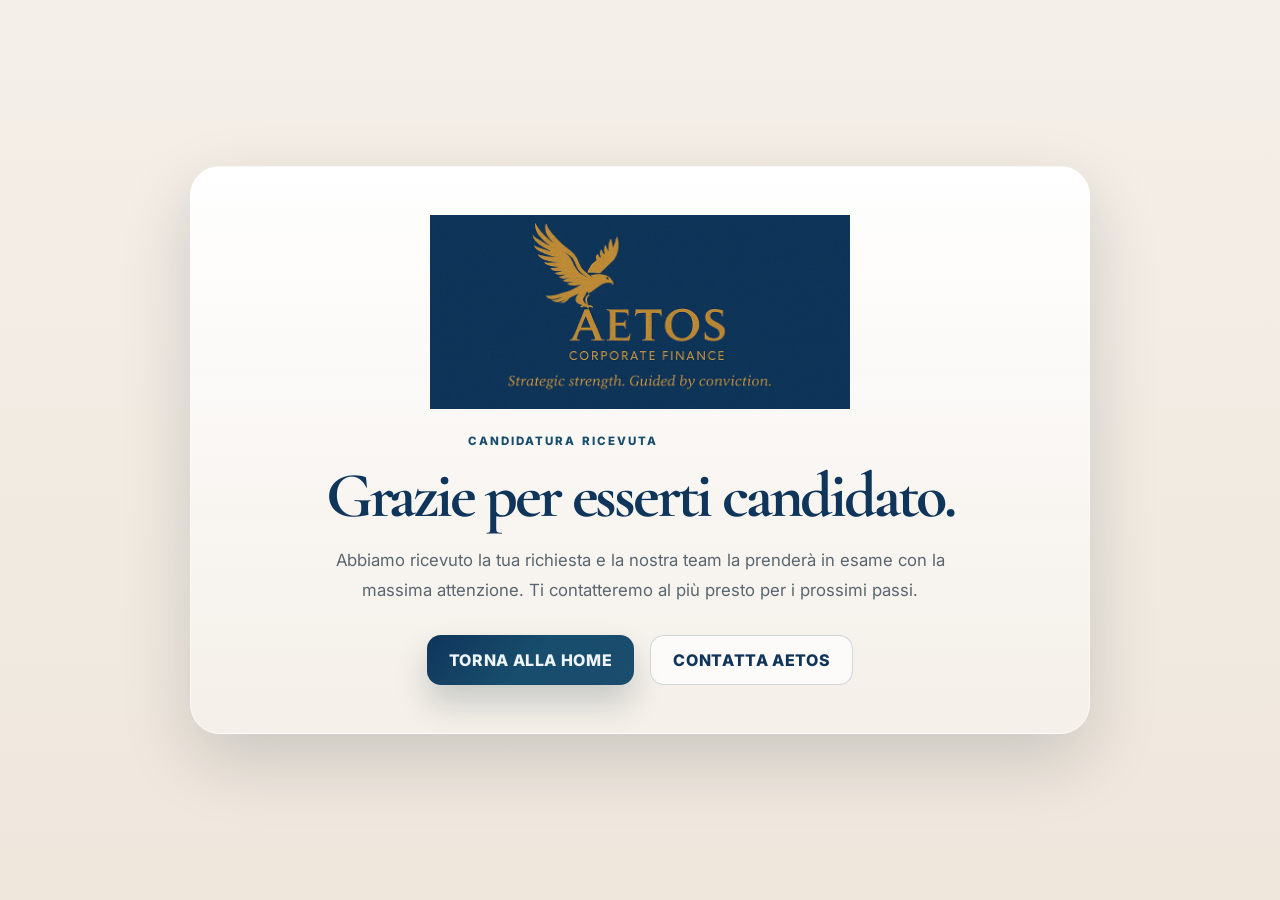
<file: grazie.html>
<!DOCTYPE html>
<html lang="it">
<head>
    <meta charset="UTF-8">
    <meta name="viewport" content="width=device-width, initial-scale=1.0">
    <title>Grazie | Veterinary Target Platform</title>
    <style>
        @import url('https://fonts.googleapis.com/css2?family=Cormorant+Garamond:wght@400;500;600;700&family=Inter:wght@400;500;600;700;800&display=swap');

        :root {
            --navy-950: #071c2b;
            --navy-900: #0f355b;
            --navy-800: #123a53;
            --navy-700: #184d6d;
            --gold-500: #1b4d6d;
            --gold-400: #2a6488;
            --gold-300: #3d7ca0;
            --ivory: #f4efe7;
            --text: #172b36;
            --muted: #59666f;
            --panel: rgba(255, 255, 255, 0.96);
            --soft-border: rgba(13, 44, 61, 0.12);
            --shadow: 0 32px 90px rgba(7, 20, 29, 0.32);
        }

        * { box-sizing: border-box; }

        body {
            margin: 0;
            min-height: 100vh;
            display: grid;
            place-items: center;
            background: linear-gradient(180deg, rgba(244, 239, 232, 1), rgba(238, 230, 219, 0.96));
            font-family: "Inter", "Segoe UI", sans-serif;
            color: var(--text);
        }

        .page-shell {
            width: min(900px, calc(100% - 32px));
            background: linear-gradient(180deg, rgba(255,255,255,0.985), rgba(244,239,232,0.97));
            border: 1px solid rgba(255,255,255,0.45);
            border-radius: 30px;
            box-shadow: 0 26px 70px rgba(7, 20, 29, 0.16);
            padding: 48px 32px;
            text-align: center;
        }

        .brand {
            display: block;
            width: min(100%, 420px);
            height: auto;
            margin: 0 auto 22px;
        }

        .eyebrow {
            margin: 0 0 14px;
            color: var(--navy-700);
            font-size: 0.72rem;
            font-weight: 800;
            letter-spacing: 0.18em;
            text-transform: uppercase;
        }

        h1 {
            margin: 0;
            font-family: "Cormorant Garamond", Georgia, serif;
            font-size: clamp(3rem, 5vw, 5rem);
            line-height: 0.95;
            letter-spacing: -0.05em;
            color: var(--navy-900);
        }

        p {
            margin: 18px auto 0;
            max-width: 680px;
            line-height: 1.8;
            color: var(--muted);
            font-size: 1.05rem;
        }

        .actions {
            margin-top: 30px;
            display: flex;
            justify-content: center;
            gap: 16px;
            flex-wrap: wrap;
        }

        a.button {
            display: inline-flex;
            align-items: center;
            justify-content: center;
            padding: 14px 22px;
            border-radius: 14px;
            text-decoration: none;
            font-weight: 800;
            letter-spacing: 0.04em;
            text-transform: uppercase;
            transition: transform 0.2s ease, box-shadow 0.2s ease;
        }

        a.button.primary {
            background: linear-gradient(135deg, var(--navy-900), var(--navy-700), var(--gold-500));
            color: #edf4fb;
            box-shadow: 0 18px 32px rgba(13, 44, 61, 0.2);
        }

        a.button.secondary {
            color: var(--navy-900);
            border: 1px solid rgba(13, 44, 61, 0.18);
            background: rgba(255,255,255,0.7);
        }

        a.button:hover {
            transform: translateY(-1px);
        }
    </style>
</head>
<body>
    <main class="page-shell">
        <img class="brand" src="logo/logo.png" alt="Veterinary Target Platform logo">
        <p class="eyebrow">Candidatura ricevuta</p>
        <h1>Grazie per esserti candidato.</h1>
        <p>
            Abbiamo ricevuto la tua richiesta e la nostra team la prenderà in esame con la massima attenzione.
            Ti contatteremo al più presto per i prossimi passi.
        </p>
        <div class="actions">
            <a class="button primary" href="/home.html">Torna alla home</a>
            <a class="button secondary" href="mailto:cirodicarluccio1@gmail.com">Contatta AETOS</a>
        </div>
    </main>
</body>
</html>
</file>
<file: style-mobile.css>
@media screen and (max-width: 850px) {
  *, *::before, *::after {
    box-sizing: border-box !important;
  }

  html, body {
    overflow-x: hidden !important;
    width: 100% !important;
  }

  .hero-section,
  .hero {
    display: flex !important;
    flex-direction: column !important;
    grid-template-columns: 1fr !important;
    width: 100% !important;
    max-width: 100% !important;
    padding: 16px 12px !important;
    gap: 20px !important;
  }

  .hero-copy,
  .hero-copy *,
  .hero-content,
  h1, h2, h3, p {
    width: 100% !important;
    max-width: 100% !important;
    white-space: normal !important;
    overflow-wrap: break-word !important;
    word-wrap: break-word !important;
  }

  h1 {
    font-size: 1.85rem !important;
    line-height: 1.25 !important;
  }

  .hero-card,
  .hero-aside {
    width: 100% !important;
    max-width: 100% !important;
    margin: 0 !important;
  }

  input[type="text"],
  input[type="email"],
  input[type="tel"],
  input[type="number"],
  select,
  textarea {
    width: 100% !important;
    max-width: 100% !important;
    box-sizing: border-box !important;
  }
}

@media screen and (max-width: 900px) {
  .conditions-grid { display: flex !important; flex-direction: column !important; width: 100% !important; gap: 20px !important; }
  .condition-card { width: 100% !important; max-width: 100% !important; min-width: 0 !important; display: block !important; box-sizing: border-box !important; }
  .condition-card * { word-break: normal !important; white-space: normal !important; hyphens: none !important; -webkit-hyphens: none !important; }
}

@media screen and (max-width: 900px) {
  .process-grid, .steps-grid, .timeline-grid, .about-grid, .team-grid, .benefits-grid, .advantages-grid, [class*="process"], [class*="benefit"], [class*="advantage"], [class*="step"], [class*="value"] {
    display: flex !important;
    flex-direction: column !important;
    grid-template-columns: 1fr !important;
    width: 100% !important;
    gap: 20px !important;
  }
  .process-grid > *, .about-grid > *, .benefits-grid > *, [class*="step-card"], [class*="benefit-card"] {
    width: 100% !important;
    max-width: 100% !important;
    min-width: 0 !important;
    box-sizing: border-box !important;
  }
}

/* Fix Processo, Vantaggi e Chi Siamo */
@media screen and (max-width: 900px) {
  /* Vantaggi / Comparazione */
  .comparison-grid {
    display: flex !important;
    flex-direction: column !important;
    grid-template-columns: 1fr !important;
    width: 100% !important;
    gap: 20px !important;
  }
  .comparison-card {
    width: 100% !important;
    max-width: 100% !important;
    min-width: 0 !important;
    display: block !important;
    box-sizing: border-box !important;
  }

  /* Come funziona il processo */
  div:has(> .origination-step),
  [class*="origination-grid"],
  [class*="steps"] {
    display: flex !important;
    flex-direction: column !important;
    grid-template-columns: 1fr !important;
    width: 100% !important;
    gap: 20px !important;
  }
  .origination-step {
    width: 100% !important;
    max-width: 100% !important;
    min-width: 0 !important;
    display: block !important;
    box-sizing: border-box !important;
  }

  /* Chi siamo e sezioni interne */
  #chi-siamo-section,
  section[data-section="chi-siamo-section"],
  .about-section,
  .about-content {
    display: flex !important;
    flex-direction: column !important;
    width: 100% !important;
  }
  #chi-siamo-section > *,
  .about-section > * {
    width: 100% !important;
    max-width: 100% !important;
  }
}
@media screen and (max-width: 900px) {
  .profile-grid,
  .comparison-grid,
  .conditions-grid,
  .origination-grid,
  div:has(> .origination-step) {
    display: flex !important;
    flex-direction: column !important;
    grid-template-columns: 1fr !important;
    width: 100% !important;
    gap: 20px !important;
  }

  .profile-card,
  .comparison-card,
  .condition-card,
  .origination-step {
    width: 100% !important;
    max-width: 100% !important;
    min-width: 0 !important;
    display: block !important;
    box-sizing: border-box !important;
  }
</file>
